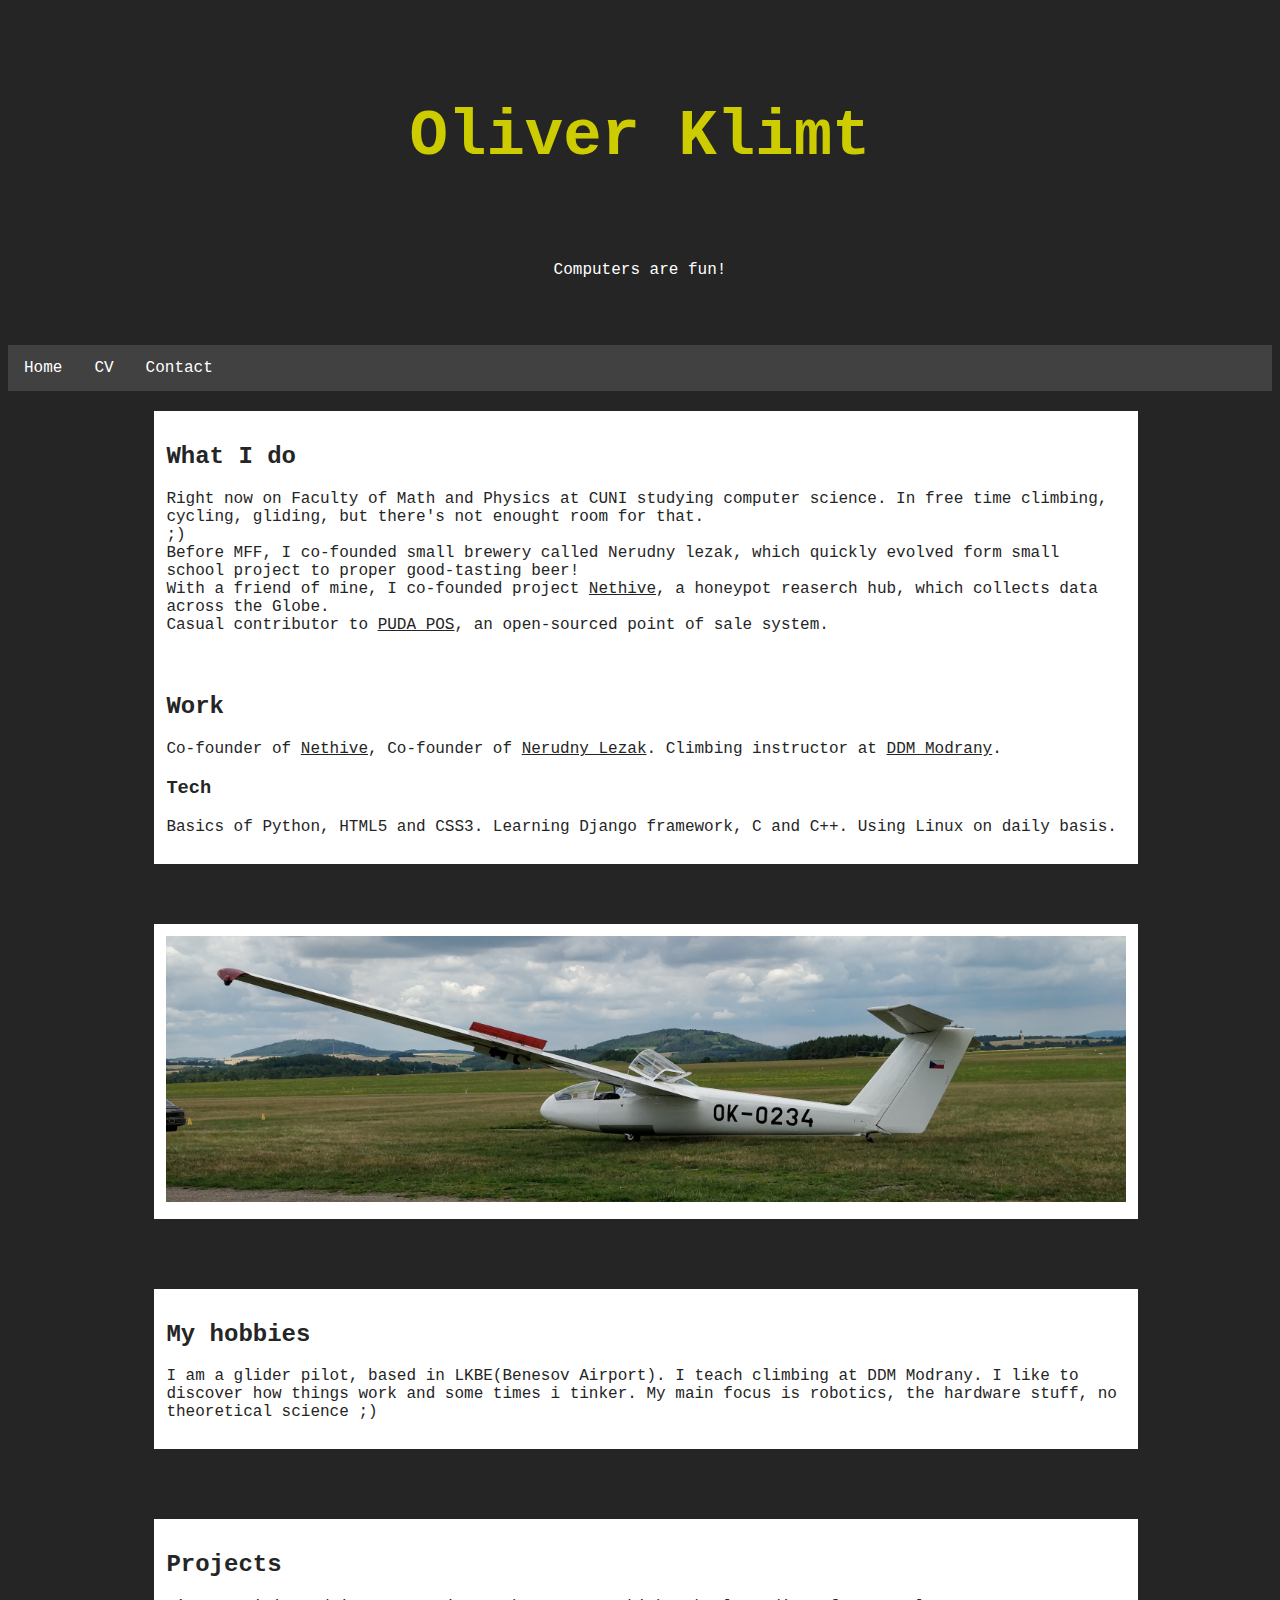
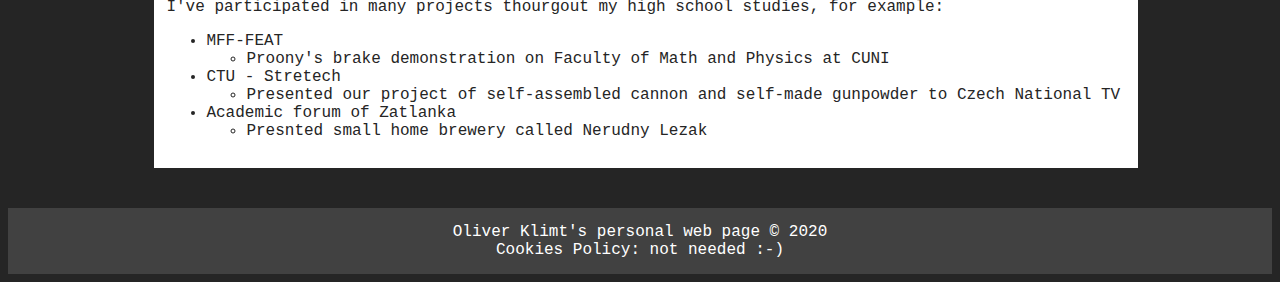
<file: old/index.html>
<!DOCTYPE html>
<html lang="en">
  <head>
    <meta charset="UTF-8" />
    <meta name="viewport" content="width=device-width, initial-scale=1.0" />
    <meta http-equiv="X-UA-Compatible" content="ie=edge" />
    <link rel="stylesheet" href="master.css" />
    <title>Oliver Klimt</title>
    <meta name="author" content="Oliver Klimt" />
  </head>
  <body>
    <header>
      <h1 id="main_header">Oliver Klimt</h1>
      <p>Computers are fun!</p>
    </header>
    <nav>
      <ul class="menu">
        <li><a href="index.html">Home</a></li>
        <li><a href="cv.html">CV</a></li>
        <li><a href="contact.html">Contact</a></li>
      </ul>
    </nav>
    <article>
      <section class="web">
        <div>
          <h2>What I do</h2>
          <p>
            Right now on Faculty of Math and Physics at CUNI studying computer
            science. In free time climbing, cycling, gliding, but there's not
            enought room for that.
            <br />
            ;) <br />
            Before MFF, I co-founded small brewery called Nerudny lezak, which
            quickly evolved form small school project to proper good-tasting
            beer! <br />
            With a friend of mine, I co-founded project
            <a href="http://nethive.io">Nethive</a>, a honeypot reaserch hub,
            which collects data across the Globe. <br />
            Casual contributor to
            <a href="https://gitlab.blep.cz/puda-pos/backend">PUDA POS</a>, an
            open-sourced point of sale system.
          </p>
        </div>
        <div>
          <h2>Work</h2>
          <p>
            Co-founder of <a href="http://nethive.io">Nethive</a>, Co-founder of
            <a href="https://www.instagram.com/nerudny_lezak/"> Nerudny Lezak</a
            >. Climbing instructor at
            <a href="http://www.ddmm.cz/">DDM Modrany</a>.
          </p>
          <h3>Tech</h3>
          <p>
            Basics of Python, HTML5 and CSS3. Learning Django
            framework, C and C++. Using Linux on daily basis.
          </p>
        </div>
      </section>
      <section class="web">
        <div>
          <img src="letadlo.jpg" alt="Blanik L23" />
        </div>
      </section>
      <section class="web">
        <div>
          <h2>My hobbies</h2>
          <p>
            I am a glider pilot, based in LKBE(Benesov Airport). I teach
            climbing at DDM Modrany. I like to discover how things work and some
            times i tinker. My main focus is robotics, the hardware stuff, no
            theoretical science ;)
          </p>
        </div>
      </section>
      <section class="web">
        <div>
          <h2>Projects</h2>
          <p>
            I've participated in many projects thourgout my high school studies,
            for example:
          </p>
          <ul>
            <li>
              MFF-FEAT
              <ul>
                <li>
                  Proony's brake demonstration on Faculty of Math and Physics at
                  CUNI
                </li>
              </ul>
            </li>

            <li>
              CTU - Stretech
              <ul>
                <li>
                  Presented our project of self-assembled cannon and self-made
                  gunpowder to Czech National TV
                </li>
              </ul>
            </li>

            <li>
              Academic forum of Zatlanka
              <ul>
                <li>Presnted small home brewery called Nerudny Lezak</li>
              </ul>
            </li>
          </ul>
        </div>
      </section>
    </article>
    <footer>
      Oliver Klimt's personal web page &copy; 2020 <br />
      <div>Cookies Policy: not needed :-)</div>
    </footer>
  </body>
</html>
</file>
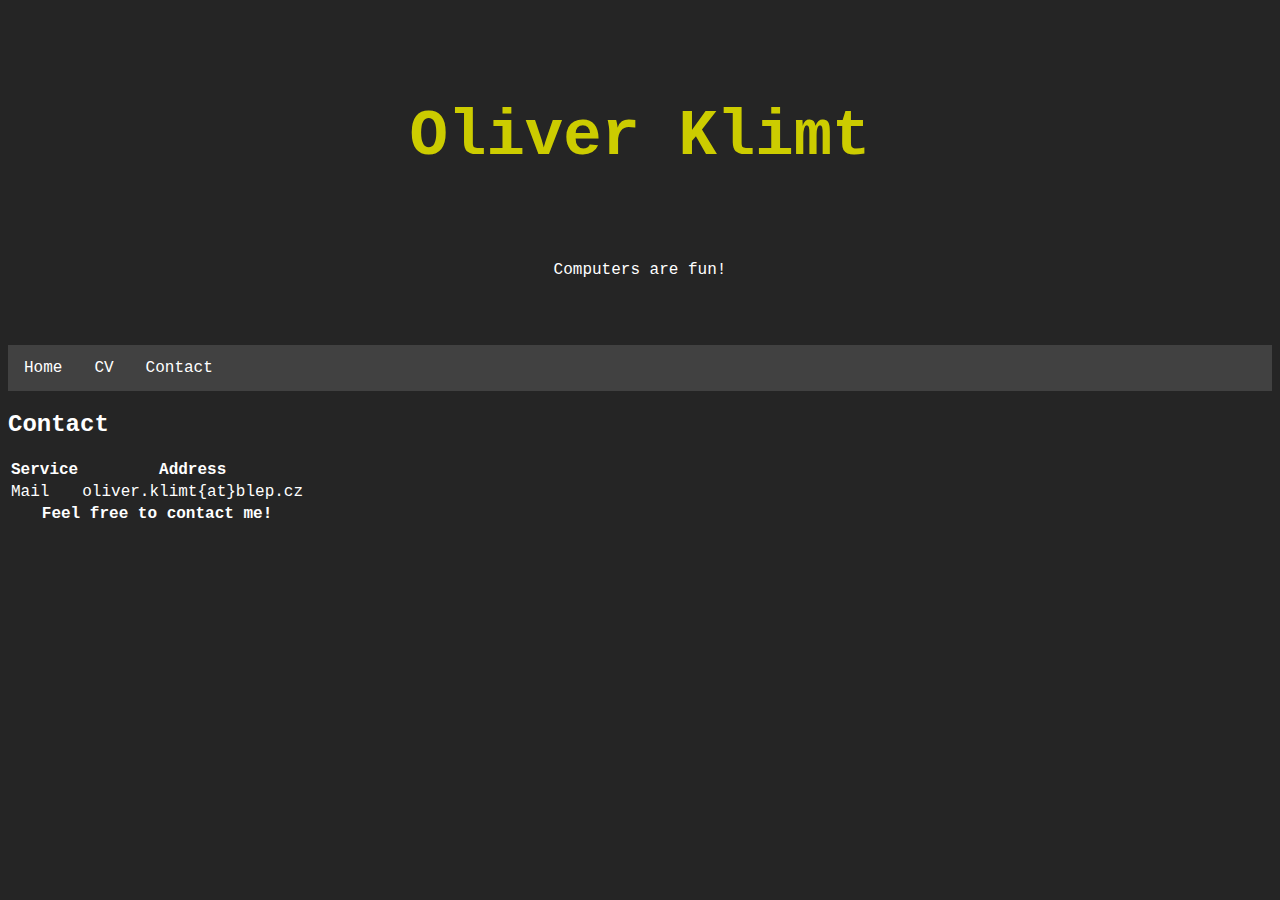
<file: contact.html>
<!DOCTYPE html>
<html lang="en">
  <head>
    <meta charset="UTF-8" />
    <meta name="viewport" content="width=device-width, initial-scale=1.0" />
    <meta http-equiv="X-UA-Compatible" content="ie=edge" />
    <link rel="stylesheet" href="master.css" />
    <title>Oliver Klimt - contact</title>
  </head>
  <body>
    <header>
      <h1 id="main_header">Oliver Klimt</h1>
      <p>Computers are fun!</p>
    </header>
    <nav>
      <ul class="menu">
        <li><a href="index.html">Home</a></li>
        <li><a href="cv.html">CV</a></li>
        <li><a href="contact.html">Contact</a></li>
      </ul>
    </nav>

    <h2>Contact</h2>
    <table>
      <thead>
        <tr>
          <th>Service</th>
          <th>Address</th>
        </tr>
      </thead>
      <tbody>
        <tr>
          <td>Mail</td>
          <td>oliver.klimt{at}blep.cz</td>
        </tr>
      </tbody>
      <tfoot>
        <tr>
          <th colspan="2">Feel free to contact me!</th>
        </tr>
      </tfoot>
    </table>
  </body>
</html>
</file>
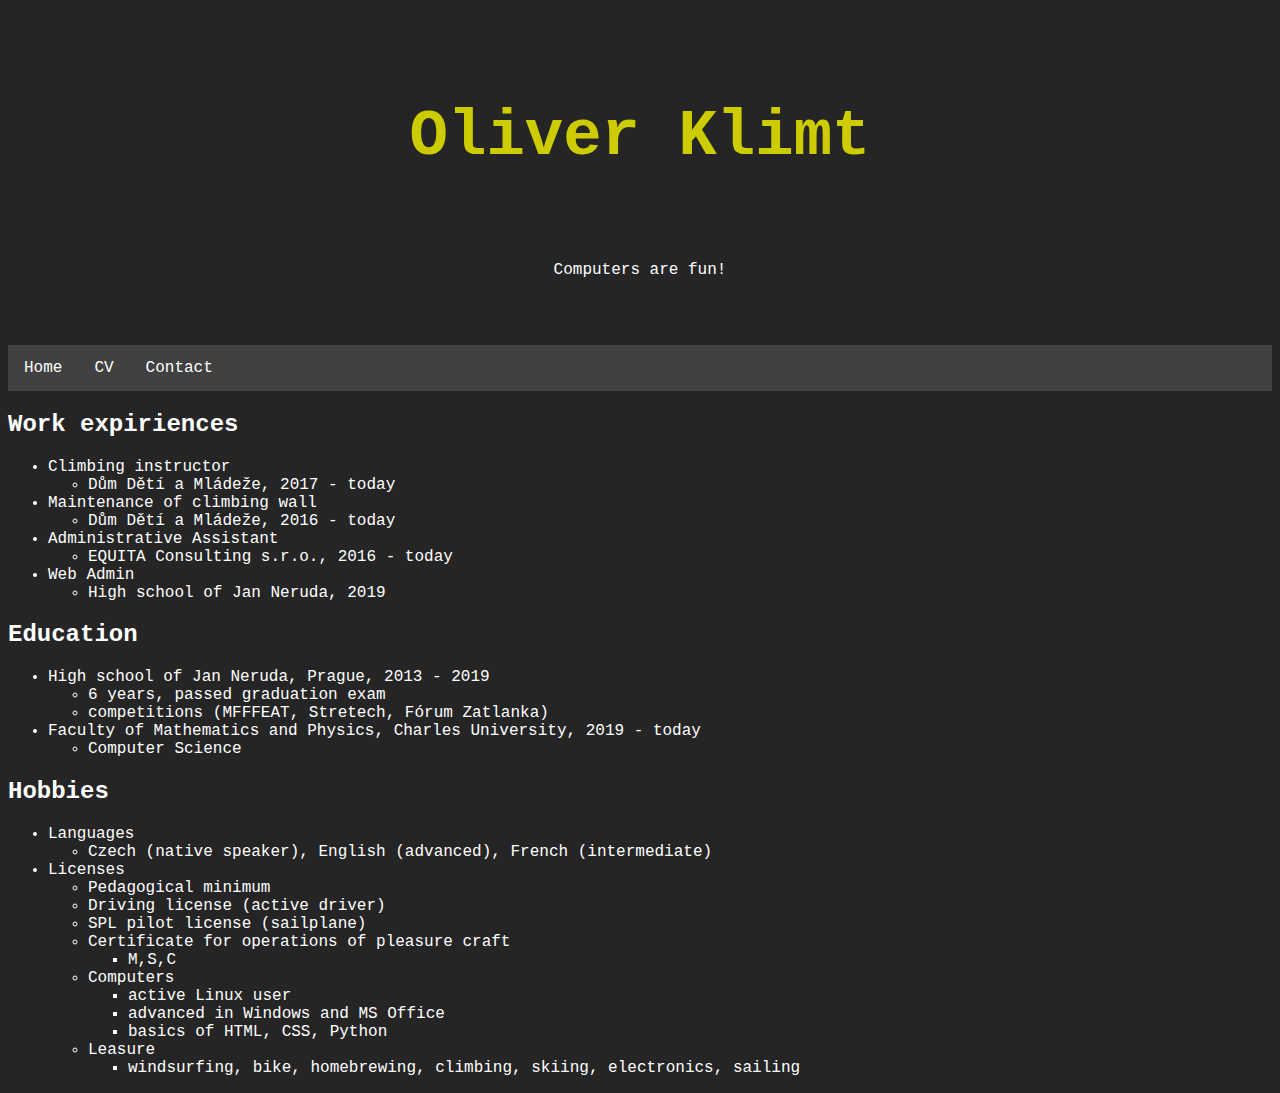
<file: cv.html>
<!DOCTYPE html>
<html lang="en">
  <head>
    <meta charset="UTF-8" />
    <meta name="viewport" content="width=device-width, initial-scale=1.0" />
    <meta http-equiv="X-UA-Compatible" content="ie=edge" />
    <link rel="stylesheet" href="master.css" />
    <title>Oliver Klimt - CV</title>
  </head>
  <body>
    <header>
      <h1 id="main_header">Oliver Klimt</h1>
      <p>Computers are fun!</p>
    </header>
    <nav>
      <ul class="menu">
        <li><a href="index.html">Home</a></li>
        <li><a href="cv.html">CV</a></li>
        <li><a href="contact.html">Contact</a></li>
      </ul>
    </nav>
    <section id="cv">
      <article>
        <h2>Work expiriences</h2>
        <ul>
          <li>
            Climbing instructor
            <ul>
              <li>Dům Dětí a Mládeže, 2017 - today</li>
            </ul>
          </li>
          <li>
            Maintenance of climbing wall
            <ul>
              <li>Dům Dětí a Mládeže, 2016 - today</li>
            </ul>
          </li>
          <li>
            Administrative Assistant
            <ul>
              <li>EQUITA Consulting s.r.o., 2016 - today</li>
            </ul>
          </li>
          <li>
            Web Admin
            <ul>
              <li>High school of Jan Neruda, 2019</li>
            </ul>
          </li>
        </ul>
      </article>
      <article>
        <h2>Education</h2>
        <ul>
          <li>
            High school of Jan Neruda, Prague, 2013 - 2019
            <ul>
              <li>6 years, passed graduation exam</li>
              <li>competitions (MFFFEAT, Stretech, Fórum Zatlanka)</li>
            </ul>
          </li>
          <li>
            Faculty of Mathematics and Physics, Charles University, 2019 - today
            <ul>
              <li>Computer Science</li>
            </ul>
          </li>
        </ul>
      </article>
      <article>
        <h2>Hobbies</h2>
        <ul>
          <li>
            Languages
            <ul>
              <li>
                Czech (native speaker), English (advanced), French
                (intermediate)
              </li>
            </ul>
          </li>
          <li>
            Licenses
            <ul>
              <li>Pedagogical minimum</li>
              <li>Driving license (active driver)</li>
              <li>SPL pilot license (sailplane)</li>
              <li>
                Certificate for operations of pleasure craft
                <ul>
                  <li>M,S,C</li>
                </ul>
              </li>

              <li>
                Computers
                <ul>
                  <li>active Linux user</li>
                  <li>advanced in Windows and MS Office</li>
                  <li>basics of HTML, CSS, Python</li>
                </ul>
              </li>
              <li>
                Leasure
                <ul>
                  <li>
                    windsurfing, bike, homebrewing, climbing, skiing,
                    electronics, sailing
                  </li>
                </ul>
              </li>
            </ul>
          </li>
        </ul>
      </article>
    </section>
  </body>
</html>
</file>
<file: old/master.css>
body {
  background-color: #252525;
  font-family: "Courier New", Courier, monospace;
  color: #ffffff;
}

header {
  padding: 50px;
  text-align: center;
}
nav {
  position: sticky;
  top: 0;
  background-color: #414141;
}
.menu {
  list-style-type: none;
  margin: 0;
  padding: 0;
  overflow: hidden;
}
.menu > li {
  float: left;
}

li a {
  display: block;
  color: white;
  text-align: center;
  padding: 14px 16px;
  text-decoration: none;
}
li a:hover {
  background-color: #111;
}
footer {
  text-align: center;
  background-color: #414141;
  padding: 15px;
}
img {
  width: 100%;
}
h1 {
  font-size: 2.5rem;
  color: #cccc00;
  padding-bottom: 45px;
}
#main_header {
  font-size: 4rem;
}
.web {
  border: 3px black;
  color: #252525;
  align-content: center;
  margin-left: 10%;
  padding: 20px;
  margin-bottom: 20px;
  min-height: 20vh;
}

a {
  color: #252525;
}
section > div {
  padding: 12px;
  width: 75vw;
  background-color: #ffffff;
}
</file>
<file: master.css>
body {
  background-color: #252525;
  font-family: "Courier New", Courier, monospace;
  color: #ffffff;
}

header {
  padding: 50px;
  text-align: center;
}
nav {
  position: sticky;
  top: 0;
  background-color: #414141;
}
.menu {
  list-style-type: none;
  margin: 0;
  padding: 0;
  overflow: hidden;
}
.menu > li {
  float: left;
}

li a {
  display: block;
  color: white;
  text-align: center;
  padding: 14px 16px;
  text-decoration: none;
}
li a:hover {
  background-color: #111;
}
footer {
  text-align: center;
  background-color: #414141;
  padding: 15px;
}
img {
  width: 100%;
}
h1 {
  font-size: 2.5rem;
  color: #cccc00;
  padding-bottom: 45px;
}
#main_header {
  font-size: 4rem;
}
.web {
  border: 3px black;
  color: #252525;
  align-content: center;
  margin-left: 10%;
  padding: 20px;
  margin-bottom: 20px;
  min-height: 20vh;
}

a {
  color: #252525;
}
section > div {
  padding: 12px;
  width: 75vw;
  background-color: #ffffff;
}
</file>
